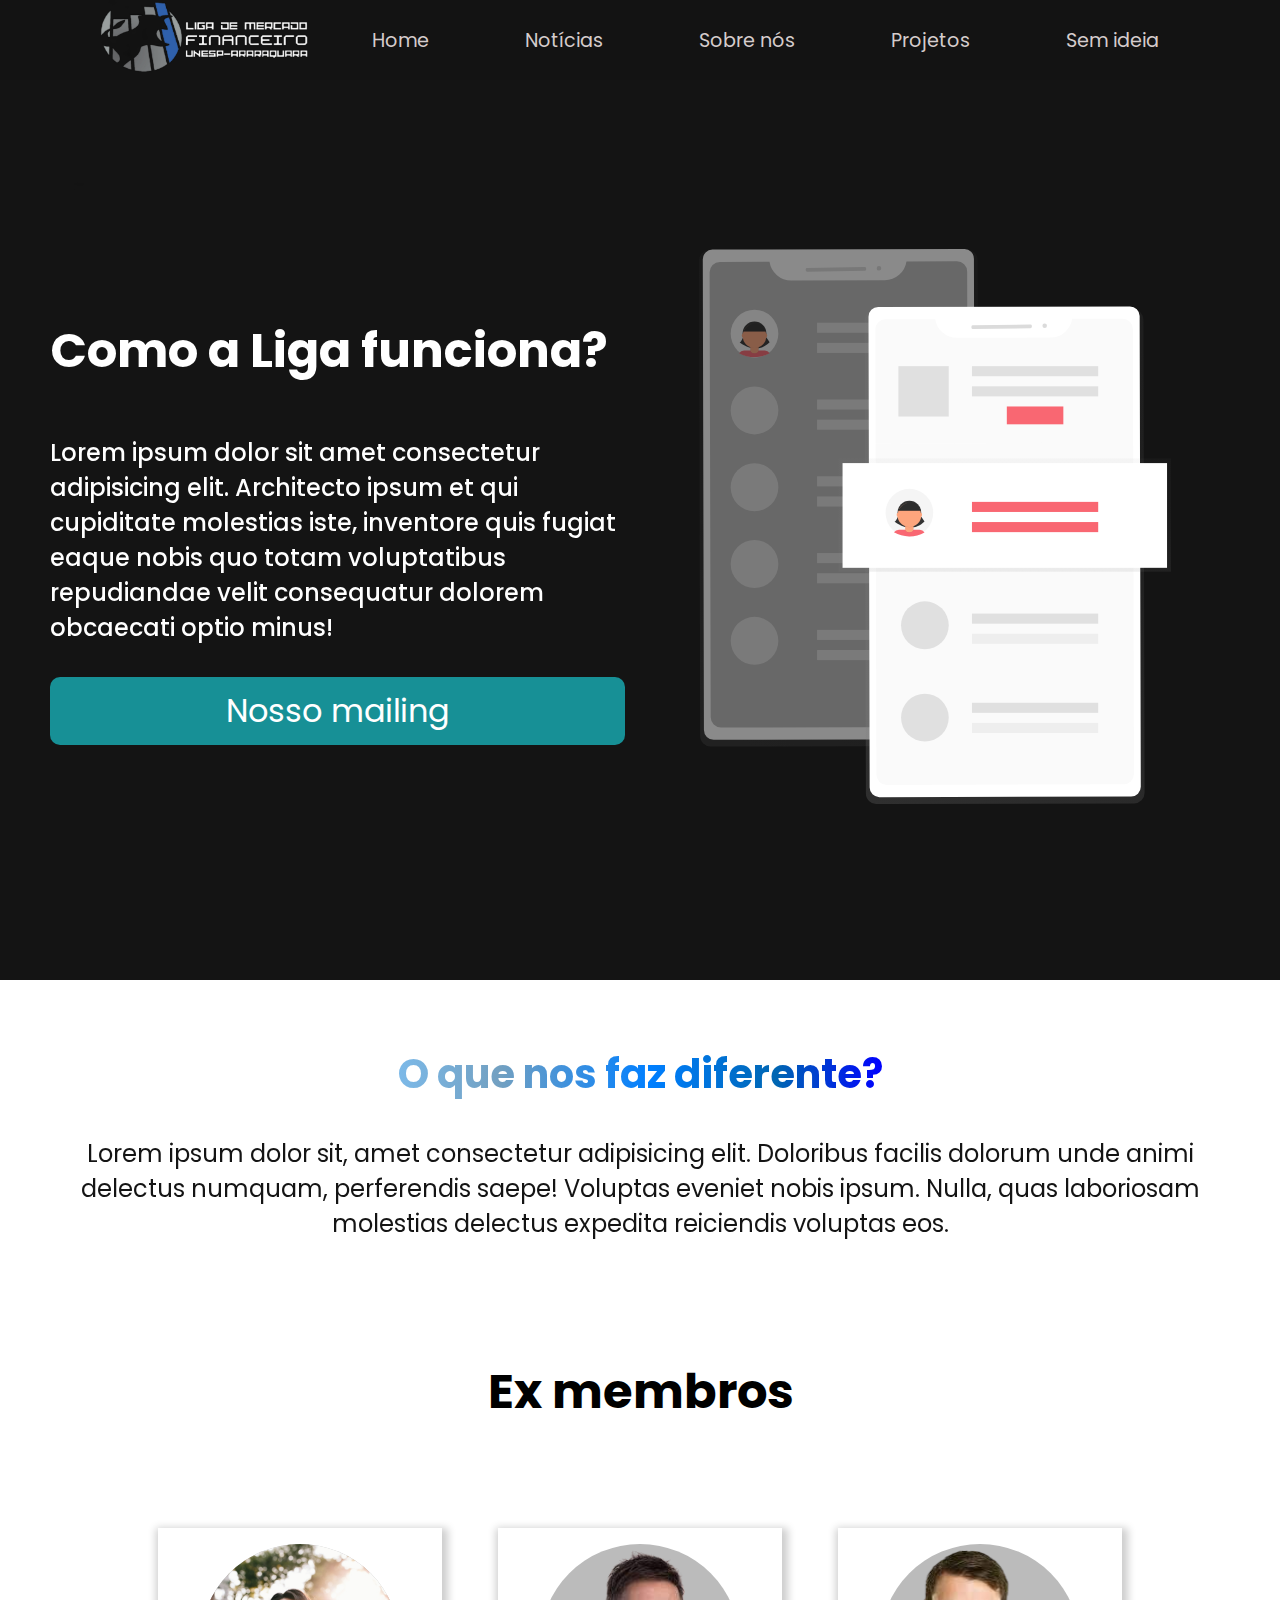
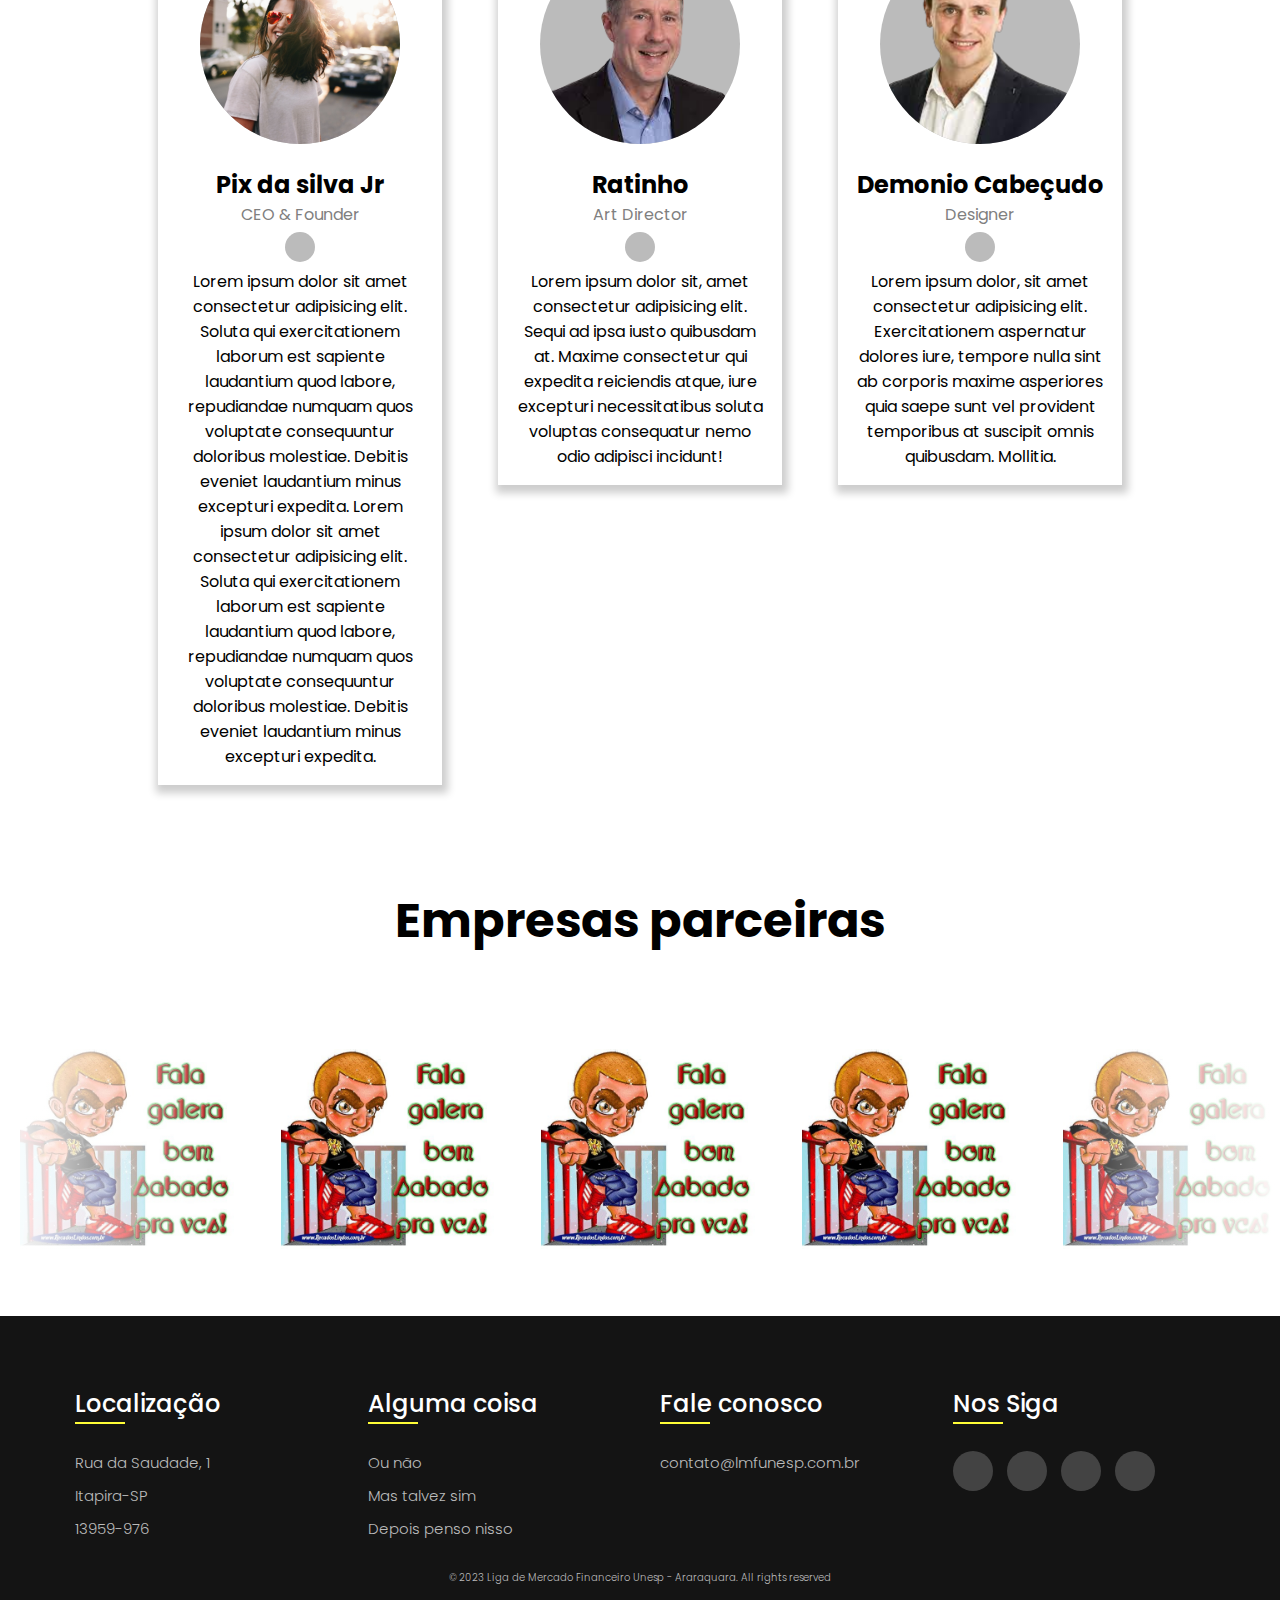
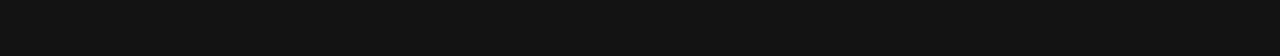
<file: index.html>
<!DOCTYPE html>
<html lang="pt-BR">
<head>
    <meta charset="UTF-8">
    <meta name="viewport" content="width=device-width, initial-scale=1.0">
    <title>Home | LMF Unesp</title>
    <link rel="stylesheet" href="style.css"/>
    <link rel="stylesheet" 
    href="https://cdnjs.cloudflare.com/ajax/libs/font-awesome/6.4.2/css/all.min.css" integrity="sha512-z3gLpd7yknf1YoNbCzqRKc4qyor8gaKU1qmn+CShxbuBusANI9QpRohGBreCFkKxLhei6S9CQXFEbbKuqLg0DA=="
        crossorigin="anonymous"
    />
    <link rel="preconnect" href="https://fonts.googleapis.com">
    <link rel="preconnect" href="https://fonts.gstatic.com" crossorigin>

    <link href="https://fonts.googleapis.com/css2?family=Kumbh+Sans:wght@400;700&display=swap" rel="stylesheet">
    <link rel="preconnect" href="https://fonts.googleapis.com">

    <link rel="preconnect" href="https://fonts.googleapis.com">
    <link rel="preconnect" href="https://fonts.gstatic.com" crossorigin>
    <link href="https://fonts.googleapis.com/css2?family=Kumbh+Sans:wght@400;700&family=Open+Sans:wght@300;400;700&family=Poppins:wght@300;400;500;600;700&family=Source+Sans+3:wght@300;400;700&display=swap" rel="stylesheet">

</head>
<body>
    
    <!--Nav Section html-->

    <nav class="navbar">
        <div class="navbar_container">
            <a href="/" id="navbar_logo">
                <img src="images/logo_refeita_unesp.png" height="300" width="250">
            </a>
            <div class="navbar_toggle" id="mobile-menu">
                <span class="bar"></span> <span class="bar"></span>
                <span class="bar"></span>
            </div>
            <ul class="navbar_menu">
                <li class="navbar_item">
                    <a href="/" class="navbar_link">Home</a>
                </li>
                <li class="navbar_item">
                    <a href="/institucional.html" class="navbar_link">Notícias</a>
                </li>
                <li class="navbar_item">
                    <a href="/sobrenos.html" class="navbar_link">Sobre nós</a>
                </li>
                <li class="navbar_item">
                    <a href="/projetos.html" class="navbar_link">Projetos</a>
                </li>
                <li class="navbar_item">
                    <a href="/" class="navbar_link">Sem ideia</a>
                </li>
            </ul>
        </div>
    </nav>

    <!--Hero Section html-->

    <div class="main">
        <div class="main_container">
            <div class="main_content">
                <h1>Como a Liga funciona?</h1>
                <p>Lorem ipsum dolor sit amet consectetur adipisicing elit. Architecto ipsum et qui cupiditate molestias iste, inventore quis fugiat eaque nobis quo totam voluptatibus repudiandae velit consequatur dolorem obcaecati optio minus!</p>
                <button class="main_button"><a href="/">Nosso mailing</a></button>
            </div>
            <div class="main_img-container">
                <img src="images/pic1.svg"
                alt="pic" id="main_img"/>
            </div>
        </div>
    </div>

    <!--Services Section-->

    <div class="services">
        <h1>O que nos faz diferente?</h1>
        <div class="services_container">
            <div class="services_card">
                <p>Lorem ipsum dolor sit, amet consectetur adipisicing elit. Doloribus facilis dolorum unde animi delectus numquam, perferendis saepe! Voluptas eveniet nobis ipsum. Nulla, quas laboriosam molestias delectus expedita reiciendis voluptas eos.</p>
            </div>
        </div>
    </div>

    <!--Profiles Section-->

    <h1 class="heading-profiles">Ex membros</h1>

    <div class="profiles">
        <div class="profiles-container">
            <div class="profiles-photos">
                <img src="images/profile1.jpg" alt="Jane">
                <div class="profiles-perfil">
                    <h2>Pix da silva Jr</h2>
                    <p class="title">CEO & Founder</p>
                    <a href="#">
                        <i class="fab fa-linkedin"></i>
                    </a>
                    <p>
                        Lorem ipsum dolor sit amet consectetur adipisicing elit. Soluta qui exercitationem laborum est sapiente laudantium quod labore, repudiandae numquam quos voluptate consequuntur doloribus molestiae. Debitis eveniet laudantium minus excepturi expedita.
                        Lorem ipsum dolor sit amet consectetur adipisicing elit. Soluta qui exercitationem laborum est sapiente laudantium quod labore, repudiandae numquam quos voluptate consequuntur doloribus molestiae. Debitis eveniet laudantium minus excepturi expedita.
                    </p>
                </div>
            </div>
        </div>
      
        <div class="profiles-container">
            <div class="profiles-photos">
                <img src="images/pessoa_2.png" alt="Mike">
                <div class="profiles-perfil">
                    <h2>Ratinho</h2>
                    <p class="title">Art Director</p>
                    <a href="#">
                        <i class="fab fa-linkedin"></i>
                    </a>
                    <p>
                        Lorem ipsum dolor sit, amet consectetur adipisicing elit. Sequi ad ipsa iusto quibusdam at. Maxime consectetur qui expedita reiciendis atque, iure excepturi necessitatibus soluta voluptas consequatur nemo odio adipisci incidunt!
                    </p>
                </div>
            </div>
        </div>
        
        <div class="profiles-container">
            <div class="profiles-photos">
                <img src="images/pessoa_3.png" alt="John">
                <div class="profiles-perfil">
                    <h2>Demonio Cabeçudo</h2>
                    <p class="title">Designer</p>
                    <a href="#">
                        <i class="fab fa-linkedin"></i>
                    </a>
                    <p>
                        Lorem ipsum dolor, sit amet consectetur adipisicing elit. Exercitationem aspernatur dolores iure, tempore nulla sint ab corporis maxime asperiores quia saepe sunt vel provident temporibus at suscipit omnis quibusdam. Mollitia.
                    </p>
                </div>
            </div>
        </div>
    </div>


    <!--Logos Section-->

    <h1 class="heading-logos">Empresas parceiras</h1>

    <div class="logos">
        <div class="logos-slide">
            <img src="images/falagalera.png" />
            <img src="images/falagalera.png" />
            <img src="images/falagalera.png" />
            <img src="images/falagalera.png" />
            <img src="images/falagalera.png" />
            <img src="images/falagalera.png" />
            <img src="images/falagalera.png" />
            <img src="images/falagalera.png" />
            <img src="images/falagalera.png" />
        </div>
        <div class="logos-slide">
            <img src="images/falagalera.png" />
            <img src="images/falagalera.png" />
            <img src="images/falagalera.png" />
            <img src="images/falagalera.png" />
            <img src="images/falagalera.png" />
            <img src="images/falagalera.png" />
            <img src="images/falagalera.png" />
            <img src="images/falagalera.png" />
            <img src="images/falagalera.png" />
        </div>
    </div>


    <!--Footer Section-->

    <div class="footer_container">
        <div class="footer_link">
            <div class="footer_link--wrapper">
                <div class="footer_link--items">
                    <h2>Localização</h2>
                    <ul>
                        <li><a href="#">Rua da Saudade, 1</a></li>
                        <li><a href="#">Itapira-SP</a></li>
                        <li><a href="#">13959-976</a></li>
                    </ul>
                </div>
                <div class="footer_link--items">
                    <h2>Alguma coisa</h2>
                    <ul>
                        <li><a href="#">Ou não</a></li>
                        <li><a href="#">Mas talvez sim</a></li>
                        <li><a href="#">Depois penso nisso</a></li>
                    </ul>
                </div>
                <div class="footer_link--items">
                    <h2>Fale conosco</h2>
                    <ul>
                        <li><a href="#">contato@lmfunesp.com.br</a></li>
                    </ul>
                </div>
                <div class="footer_link--items">
                    <h2>Nos Siga</h2>
                    <div class="social_icons">
                        <a href="#">
                            <i class="fab fa-facebook"></i>
                        </a>
                        <a href="#">
                            <i class="fab fa-instagram"></i>
                        </a>
                        <a href="#">
                            <i class="fab fa-linkedin"></i>
                        </a>
                        <a href="#">
                            <i class="fab fa-youtube"></i>
                        </a>
                    </div>
                </div>
            </div>
            <div class="social_media">
                <div class="social_media--wrap">
                    <p class="website_right">© 2023 Liga de Mercado Financeiro Unesp - Araraquara. All rights reserved</p>
                </div>
            </div>
        </div>
    </div>
        <script src="app.js"></script>
</body>
</html>
</file>
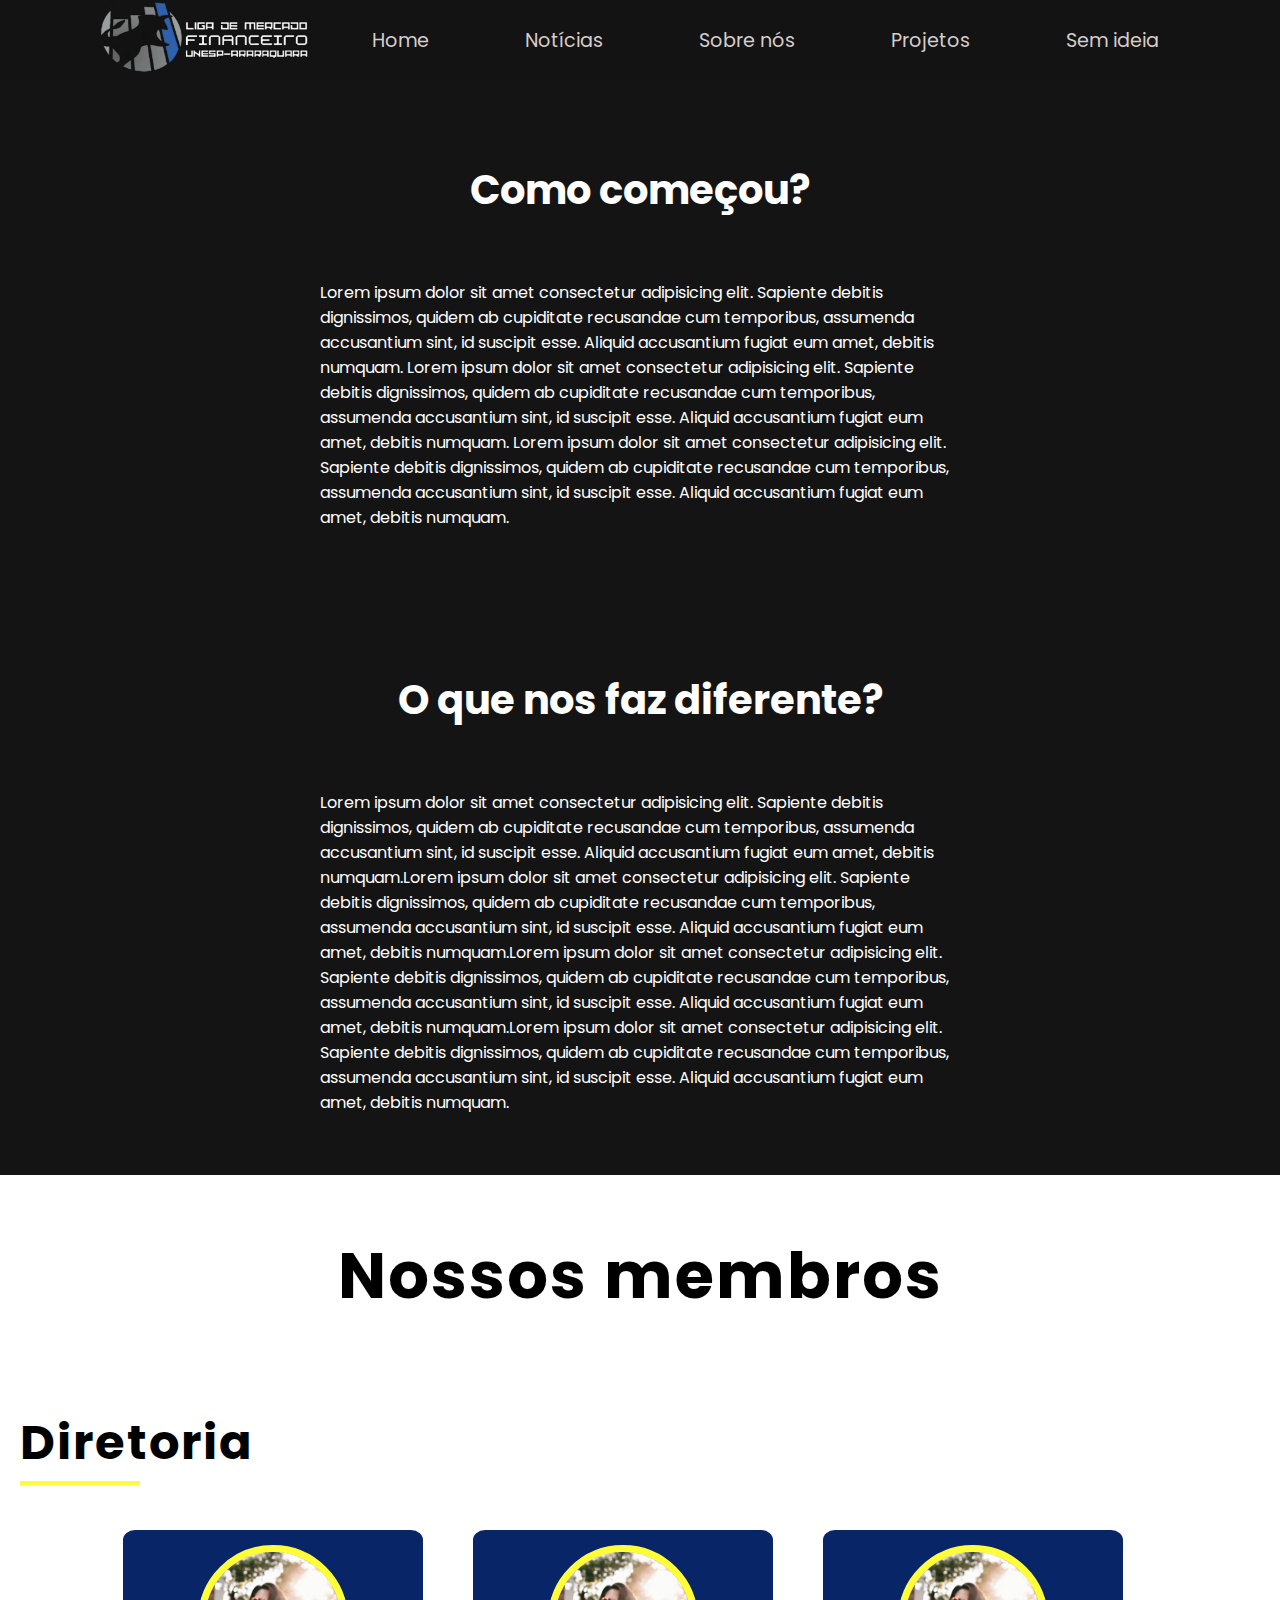
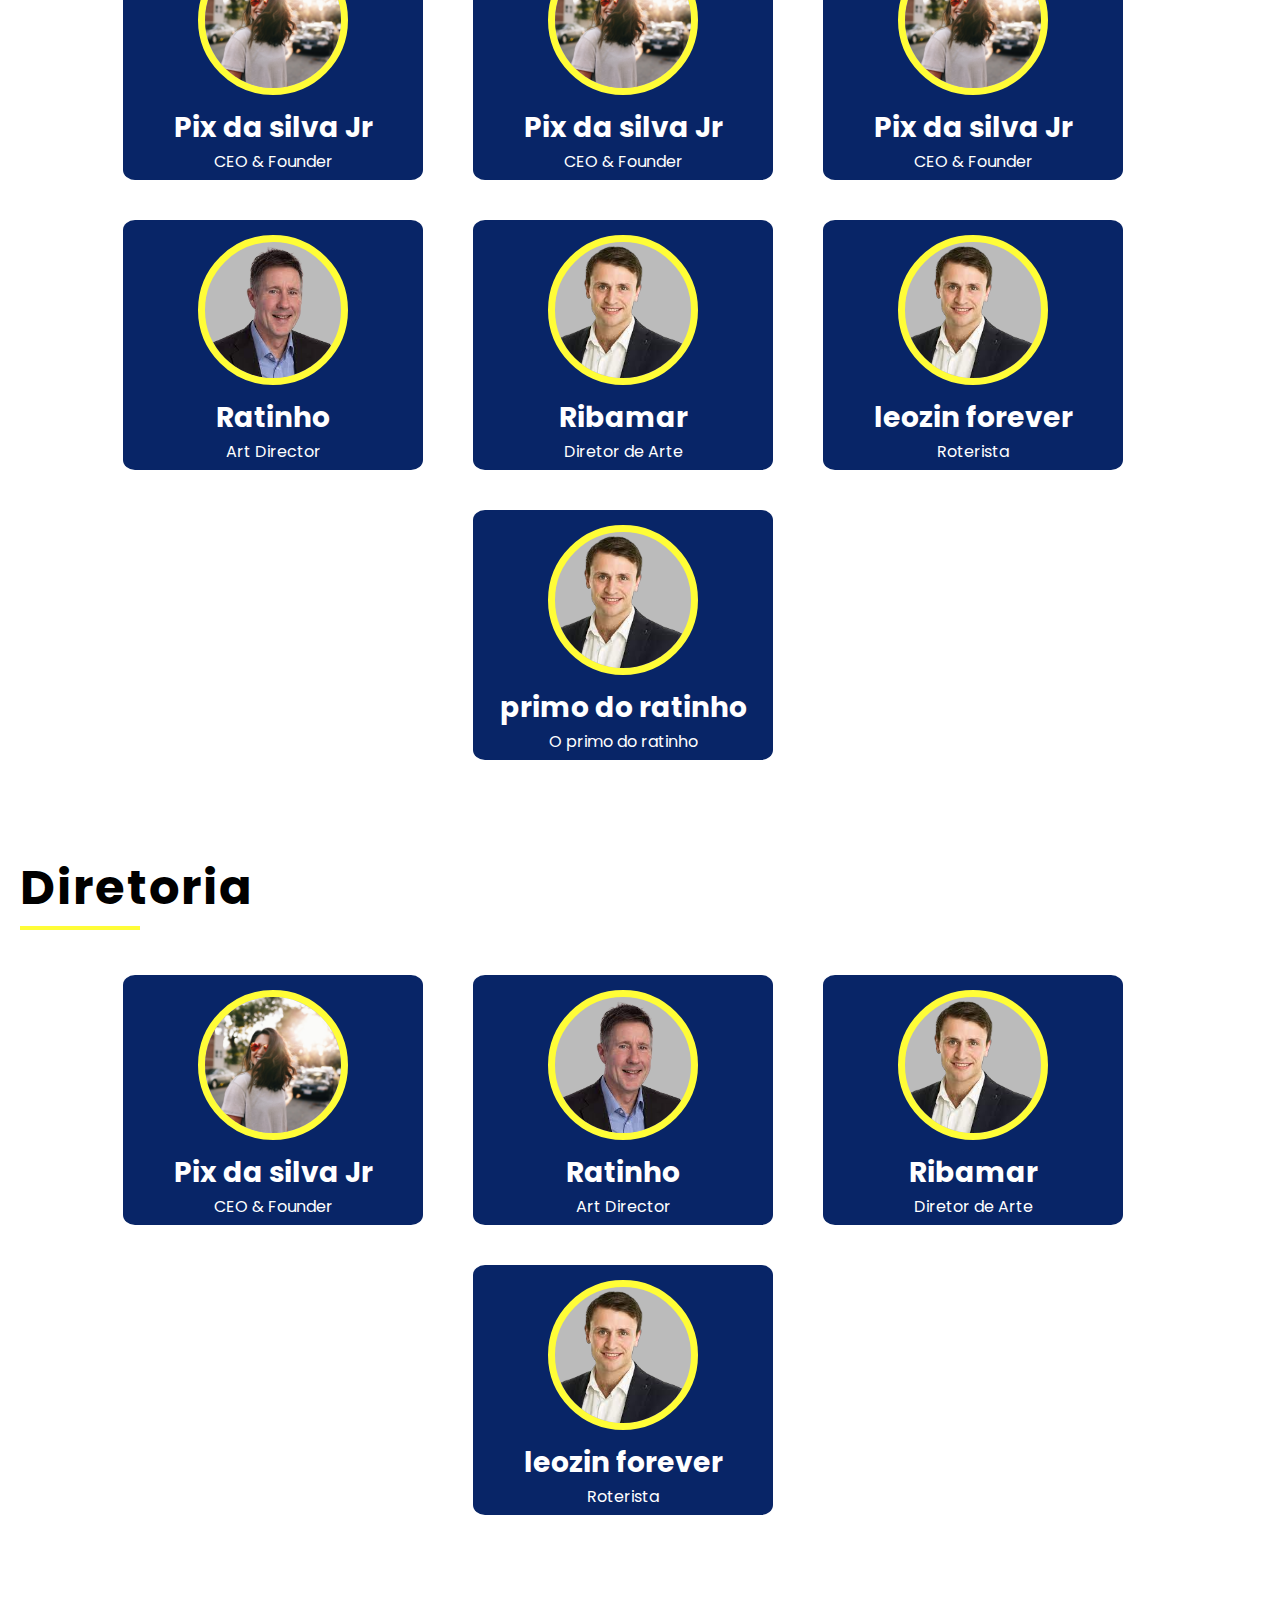
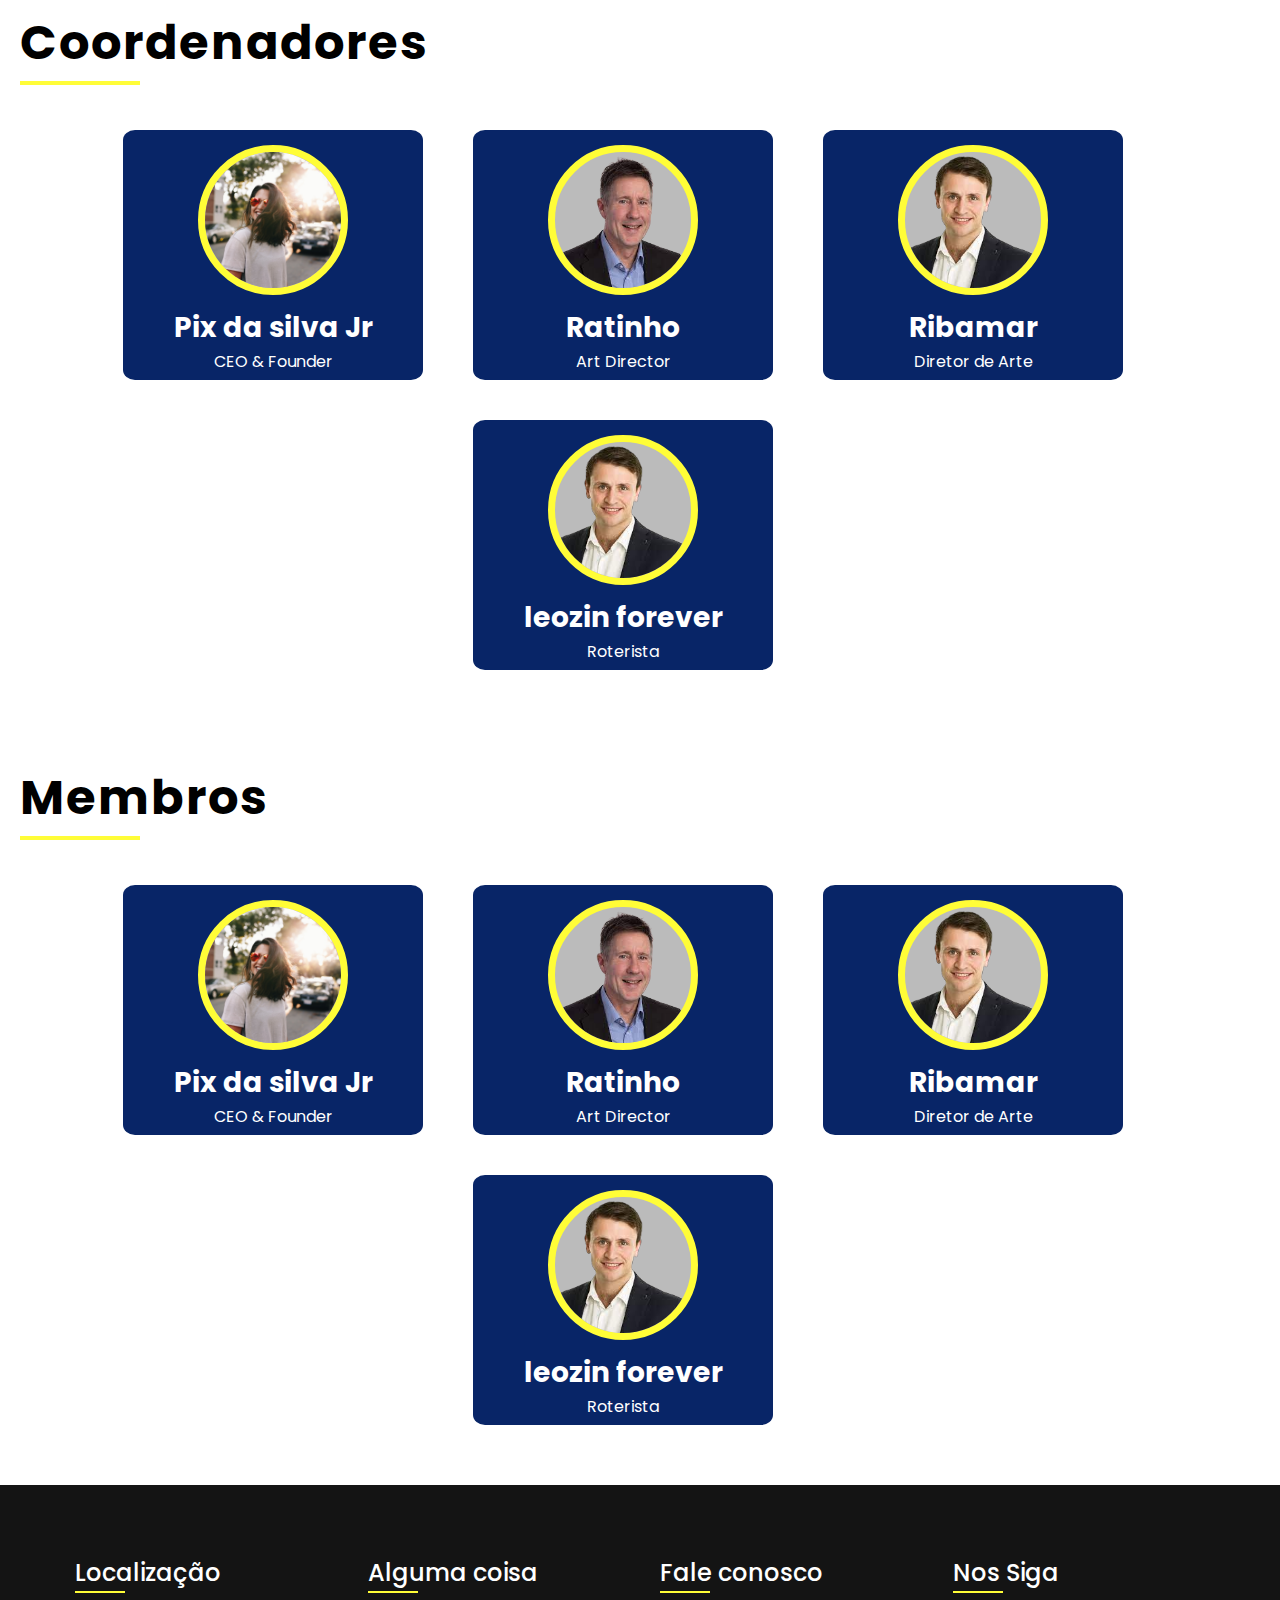
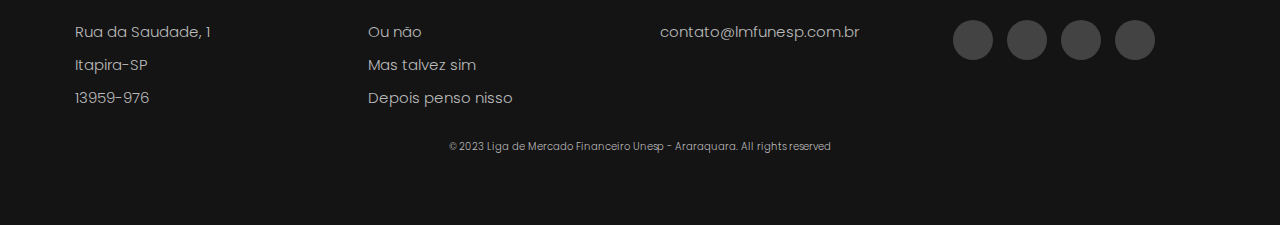
<file: sobrenos.html>
<!DOCTYPE html>
<html lang="pt-BR">
<head>
    <meta charset="UTF-8">
    <meta name="viewport" content="width=device-width, initial-scale=1.0">
    <title>Sobre nós | LMF Unesp</title>
    <link rel="stylesheet" href="style.css"/>
    <link rel="stylesheet" 
    href="https://cdnjs.cloudflare.com/ajax/libs/font-awesome/6.4.2/css/all.min.css" integrity="sha512-z3gLpd7yknf1YoNbCzqRKc4qyor8gaKU1qmn+CShxbuBusANI9QpRohGBreCFkKxLhei6S9CQXFEbbKuqLg0DA=="
        crossorigin="anonymous"
    />
    <link rel="preconnect" href="https://fonts.googleapis.com">
    <link rel="preconnect" href="https://fonts.gstatic.com" crossorigin>

    <link href="https://fonts.googleapis.com/css2?family=Kumbh+Sans:wght@400;700&display=swap" rel="stylesheet">
    <link rel="preconnect" href="https://fonts.googleapis.com">

    <link rel="preconnect" href="https://fonts.googleapis.com">
    <link rel="preconnect" href="https://fonts.gstatic.com" crossorigin>
    <link href="https://fonts.googleapis.com/css2?family=Kumbh+Sans:wght@400;700&family=Open+Sans:wght@300;400;700&family=Poppins:wght@300;400;500;600;700&family=Source+Sans+3:wght@300;400;700&display=swap" rel="stylesheet">

</head>
<body>

    <!--Nav Section html-->

    <nav class="navbar">
        <div class="navbar_container">
            <a href="/" id="navbar_logo">
                <img src="images/logo_refeita_unesp.png" height="300" width="250">
            </a>
            <div class="navbar_toggle" id="mobile-menu">
                <span class="bar"></span> <span class="bar"></span>
                <span class="bar"></span>
            </div>
            <ul class="navbar_menu">
                <li class="navbar_item">
                    <a href="/" class="navbar_link">Home</a>
                </li>
                <li class="navbar_item">
                    <a href="/institucional.html" class="navbar_link">Notícias</a>
                </li>
                <li class="navbar_item">
                    <a href="/sobrenos.html" class="navbar_link">Sobre nós</a>
                </li>
                <li class="navbar_item">
                    <a href="/projetos.html" class="navbar_link">Projetos</a>
                </li>
                <li class="navbar_item">
                    <a href="/" class="navbar_link">Sem ideia</a>
                </li>
            </ul>
        </div>
    </nav>

    <!--Members Section html-->

    <div class="text">
        <section class="start">
            <h1 class="title">Como começou?</h1>
            <div class="start-main-content">
                <p>
                    Lorem ipsum dolor sit amet consectetur adipisicing elit. Sapiente debitis dignissimos, quidem ab cupiditate recusandae cum temporibus, assumenda accusantium sint, id suscipit esse. Aliquid accusantium fugiat eum amet, debitis numquam.
                    Lorem ipsum dolor sit amet consectetur adipisicing elit. Sapiente debitis dignissimos, quidem ab cupiditate recusandae cum temporibus, assumenda accusantium sint, id suscipit esse. Aliquid accusantium fugiat eum amet, debitis numquam.
                    Lorem ipsum dolor sit amet consectetur adipisicing elit. Sapiente debitis dignissimos, quidem ab cupiditate recusandae cum temporibus, assumenda accusantium sint, id suscipit esse. Aliquid accusantium fugiat eum amet, debitis numquam.
                </p>
            </div>
        <section>
    
        <section class="start-2">
            <h2 class="title">O que nos faz diferente?</h2>
            <div class="start-sub-content">
                <p>
                    Lorem ipsum dolor sit amet consectetur adipisicing elit. Sapiente debitis dignissimos, quidem ab cupiditate recusandae cum temporibus, assumenda accusantium sint, id suscipit esse. Aliquid accusantium fugiat eum amet, debitis numquam.Lorem ipsum dolor sit amet consectetur adipisicing elit. Sapiente debitis dignissimos, quidem ab cupiditate recusandae cum temporibus, assumenda accusantium sint, id suscipit esse. Aliquid accusantium fugiat eum amet, debitis numquam.Lorem ipsum dolor sit amet consectetur adipisicing elit. Sapiente debitis dignissimos, quidem ab cupiditate recusandae cum temporibus, assumenda accusantium sint, id suscipit esse. Aliquid accusantium fugiat eum amet, debitis numquam.Lorem ipsum dolor sit amet consectetur adipisicing elit. Sapiente debitis dignissimos, quidem ab cupiditate recusandae cum temporibus, assumenda accusantium sint, id suscipit esse. Aliquid accusantium fugiat eum amet, debitis numquam.
                </p>
            </div>
        <section>
    </div>

    <h1 class="members-header">Nossos membros</h1>
    <h2 class="members-subheader">Diretoria</h2> 

    <div class="members">
        <div class="members-container">
            <div class="members-photos">
                <img src="images/profile1.jpg">
                <div class="members-perfil">
                    <h3>Pix da silva Jr</h3>
                    <p class="title">CEO & Founder</p>
                </div>
            </div>
        </div>

        <div class="members-container">
            <div class="members-photos">
                <img src="images/profile1.jpg">
                <div class="members-perfil">
                    <h3>Pix da silva Jr</h3>
                    <p class="title">CEO & Founder</p>
                </div>
            </div>
        </div>

        <div class="members-container">
            <div class="members-photos">
                <img src="images/profile1.jpg">
                <div class="members-perfil">
                    <h3>Pix da silva Jr</h3>
                    <p class="title">CEO & Founder</p>
                </div>
            </div>
        </div>
      
        <div class="members-container">
            <div class="members-photos">
                <img src="images/pessoa_2.png">
                <div class="members-perfil">
                    <h3>Ratinho</h3>
                    <p class="title">Art Director</p>
                </div>
            </div>
        </div>
        
        <div class="members-container">
            <div class="members-photos">
                <img src="images/pessoa_3.png">
                <div class="members-perfil">
                    <h3>Ribamar</h3>
                    <p class="title">Diretor de Arte</p>
                </div>
            </div>
        </div>
    
        <div class="members-container">
            <div class="members-photos">
                <img src="images/pessoa_3.png">
                <div class="members-perfil">
                    <h3>leozin forever</h3>
                    <p class="title">Roterista</p>
                </div>
            </div>
        </div>

        <div class="members-container">
            <div class="members-photos">
                <img src="images/pessoa_3.png">
                <div class="members-perfil">
                    <h3>primo do ratinho</h3>
                    <p class="title">O primo do ratinho</p>
                </div>
            </div>
        </div>
    </div>

    <h2 class="members-subheader">Diretoria</h2> <!--DIVISÃO-->

    <div class="members">
        <div class="members-container">
            <div class="members-photos">
                <img src="images/profile1.jpg">
                <div class="members-perfil">
                    <h3>Pix da silva Jr</h3>
                    <p class="title">CEO & Founder</p>
                </div>
            </div>
        </div>
      
        <div class="members-container">
            <div class="members-photos">
                <img src="images/pessoa_2.png">
                <div class="members-perfil">
                    <h3>Ratinho</h3>
                    <p class="title">Art Director</p>
                </div>
            </div>
        </div>
        
        <div class="members-container">
            <div class="members-photos">
                <img src="images/pessoa_3.png">
                <div class="members-perfil">
                    <h3>Ribamar</h3>
                    <p class="title">Diretor de Arte</p>
                </div>
            </div>
        </div>
    
        <div class="members-container">
            <div class="members-photos">
                <img src="images/pessoa_3.png">
                <div class="members-perfil">
                    <h3>leozin forever</h3>
                    <p class="title">Roterista</p>
                </div>
            </div>
        </div>
    </div>

    <h2 class="members-subheader">Coordenadores</h2> <!--DIVISÃO-->

    <div class="members">
        <div class="members-container">
            <div class="members-photos">
                <img src="images/profile1.jpg">
                <div class="members-perfil">
                    <h3>Pix da silva Jr</h3>
                    <p class="title">CEO & Founder</p>
                </div>
            </div>
        </div>
      
        <div class="members-container">
            <div class="members-photos">
                <img src="images/pessoa_2.png">
                <div class="members-perfil">
                    <h3>Ratinho</h3>
                    <p class="title">Art Director</p>
                </div>
            </div>
        </div>
        
        <div class="members-container">
            <div class="members-photos">
                <img src="images/pessoa_3.png">
                <div class="members-perfil">
                    <h3>Ribamar</h3>
                    <p class="title">Diretor de Arte</p>
                </div>
            </div>
        </div>
    
        <div class="members-container">
            <div class="members-photos">
                <img src="images/pessoa_3.png">
                <div class="members-perfil">
                    <h3>leozin forever</h3>
                    <p class="title">Roterista</p>
                </div>
            </div>
        </div>
    </div>

    <h2 class="members-subheader">Membros</h2> <!--DIVISÃO-->

    <div class="members">
        <div class="members-container">
            <div class="members-photos">
                <img src="images/profile1.jpg">
                <div class="members-perfil">
                    <h3>Pix da silva Jr</h3>
                    <p class="title">CEO & Founder</p>
                </div>
            </div>
        </div>
      
        <div class="members-container">
            <div class="members-photos">
                <img src="images/pessoa_2.png">
                <div class="members-perfil">
                    <h3>Ratinho</h3>
                    <p class="title">Art Director</p>
                </div>
            </div>
        </div>
        
        <div class="members-container">
            <div class="members-photos">
                <img src="images/pessoa_3.png">
                <div class="members-perfil">
                    <h3>Ribamar</h3>
                    <p class="title">Diretor de Arte</p>
                </div>
            </div>
        </div>
    
        <div class="members-container">
            <div class="members-photos">
                <img src="images/pessoa_3.png">
                <div class="members-perfil">
                    <h3>leozin forever</h3>
                    <p class="title">Roterista</p>
                </div>
            </div>
        </div>
    </div>

    <!--Footer Section-->

    <div class="footer_container">
        <div class="footer_link">
            <div class="footer_link--wrapper">
                <div class="footer_link--items">
                    <h2>Localização</h2>
                    <ul>
                        <li><a href="#">Rua da Saudade, 1</a></li>
                        <li><a href="#">Itapira-SP</a></li>
                        <li><a href="#">13959-976</a></li>
                    </ul>
                </div>
                <div class="footer_link--items">
                    <h2>Alguma coisa</h2>
                    <ul>
                        <li><a href="#">Ou não</a></li>
                        <li><a href="#">Mas talvez sim</a></li>
                        <li><a href="#">Depois penso nisso</a></li>
                    </ul>
                </div>
                <div class="footer_link--items">
                    <h2>Fale conosco</h2>
                    <ul>
                        <li><a href="#">contato@lmfunesp.com.br</a></li>
                    </ul>
                </div>
                <div class="footer_link--items">
                    <h2>Nos Siga</h2>
                    <div class="social_icons">
                        <a href="#">
                            <i class="fab fa-facebook"></i>
                        </a>
                        <a href="#">
                            <i class="fab fa-instagram"></i>
                        </a>
                        <a href="#">
                            <i class="fab fa-linkedin"></i>
                        </a>
                        <a href="#">
                            <i class="fab fa-youtube"></i>
                        </a>
                    </div>
                </div>
            </div>
            <div class="social_media">
                <div class="social_media--wrap">
                    <p class="website_right">© 2023 Liga de Mercado Financeiro Unesp - Araraquara. All rights reserved</p>
                </div>
            </div>
        </div>
    </div>
        <script src="app.js"></script>

</body>
</html>
</file>
<file: style.css>
/*HOME SECTION CSS*/
/*Nav Section CSS*/

* {
  box-sizing: border-box;
  margin: 0;
  padding: 0;
  font-family: "Poppins", sans-serif;
}

.navbar {
  background-color: #131313;
  height: 80px;
  display: flex;
  justify-content: center;
  align-items: center;
  font-size: 1.2rem;
  position: sticky;
  top: 0;
  z-index: 999;
  transition: 0.5s;
}

.navbar_container {
  display: flex;
  justify-content: center;
  height: 80px;
  z-index: 1;
  width: 100%;
  max-width: 1300px;
  margin: 0 auto;
  padding: 0 50px;
}

#navbar_logo {
  background-color: #131313;
  /* background-image: linear-gradient(to top, black 0%, blue 100%); */
  border-image: 10px;
  display: flex;
  align-items: center;
  cursor: pointer;
  text-decoration: none;
  -webkit-background-clip: text;
  background-clip: text;
  -webkit-text-fill-color: transparent;
  -moz-text-fill-color: transparent;
}

.navbar_menu {
  display: flex;
  align-items: center;
  list-style: none;
  text-align: center;
}

.navbar_item {
  height: 80px;
}

.navbar_link {
  color: #d5cccc;
  display: flex;
  align-items: center;
  justify-content: center;
  text-decoration: none;
  padding: 0 3rem;
  height: 100%;
}

.navbar_link:hover {
  color: #fff;
  transition: all 0.3s ease;
}

@media screen and (max-width: 820px) {
  .navbar_container {
    display: flex;
    justify-content: space-between;
    height: 80px;
    z-index: 1;
    width: 100%;
    max-width: 1300px;
    padding: 0;
  }

  .navbar_menu {
    display: grid;
    grid-template-columns: auto;
    margin: 0;
    width: 100%;
    position: absolute;
    top: -1000px;
    opacity: 0;
    transition: all 0.5s ease;
    height: 50vh;
    z-index: -1;
    background: #131313;
  }

  .navbar_menu.active {
    background: #131313;
    top: 100%;
    opacity: 1;
    transition: all 0.5s ease;
    z-index: 99;
    height: 50vh;
    font-size: 1.6rem;
  }

  #navbar_logo {
    padding-left: -10px;
  }

  .navbar_toggle .bar {
    width: 25px;
    height: 3px;
    margin: 5px auto;
    transition: all 0.3s ease-in-out;
    background: #fff;
  }

  .navbar_item {
    width: 100%;
  }

  .navbar_link {
    justify-content: center;
    text-align: center;
    padding: 2rem;
    width: 100%;
    display: table;
  }

  #mobile-menu {
    position: absolute;
    top: 20%;
    right: 5%;
    transform: translate(5%, 20%);
  }

  .navbar_toggle .bar {
    display: block;
    cursor: pointer;
  }

  #mobile-menu.is-active .bar:nth-child(2) {
    opacity: 0;
  }

  #mobile-menu.is-active .bar:nth-child(1) {
    transform: translateY(8px) rotate(45deg);
  }

  #mobile-menu.is-active .bar:nth-child(3) {
    transform: translateY(-8px) rotate(-45deg);
  }
}

@media screen and (max-width: 480px) {
  .navbar_link {
    font-size: 1.3rem;
  }
}

/*Hero Section CSS*/

.main {
  background-color: #141414;
}

.main_container {
  display: grid;
  grid-template-columns: 1fr 1fr;
  align-items: center;
  justify-self: center;
  margin: 0 auto;
  height: 100vh;
  background-color: #141414;
  z-index: 1;
  width: 100%;
  max-width: 1300px;
  padding: 0 50px;
}

.main_content h1 {
  font-size: 3rem;
  margin-bottom: 3rem;
  background-color: #fff;
  /* background-image: linear-gradient(to top); */
  background-size: 100%;
  -webkit-background-clip: text;
  background-clip: text;
  -webkit-text-fill-color: transparent;
  -moz-text-fill-color: transparent;
}

.main_content p {
  font-size: 1.5rem;
  margin-top: 2rem;
  font-weight: 500;
  background-color: #fff;
  /* background-image: linear-gradient(to top, red 0%, #fff 100%); */
  background-size: text;
  -webkit-background-clip: text;
  background-clip: text;
  -webkit-text-fill-color: transparent;
  -moz-text-fill-color: transparent;
  color: #fff;
}

.main_button {
  font-size: 2rem;
  background-color: #179096;
  padding: 10px 11rem 10px;
  border: none;
  border-radius: 10px;
  color: #fff;
  margin-top: 2rem;
  cursor: pointer;
  position: relative;
  transition: all 0.35s;
  outline: none;
}

.main_button a {
  position: relative;
  z-index: 2;
  color: #fff;
  text-decoration: none;
}

.main_button:after {
  position: absolute;
  content: "";
  top: 0;
  left: 0;
  width: 0;
  height: 100%;
  background: #37ffee;
  transition: all 0.35s;
  border-radius: 10px;
}

.main_button:hover {
  color: #fff;
}

.main_button:hover:after {
  width: 100%;
}

.main_img-container {
  text-align: center;
}

#main_img {
  height: 80%;
  width: 80%;
}

@media screen and (max-width: 820px) {
  .main_container {
    display: grid;
    grid-template-columns: auto;
    align-items: center;
    width: 100%;
    margin: 0 auto;
    height: 111vh;
  }
  .main_content {
    text-align: center;
    margin-bottom: 0rem;
  }

  .main_content h1 {
    font-size: 3.5rem;
    margin-top: 2rem;
  }
  .main_content p {
    font-size: 1.7rem;
    margin-top: 2rem;
  }

  .main_button {
    padding: 17px 10rem 17px;
    margin-top: 4rem;
    margin-bottom: 4rem;
  }
  .main_img-container {
    width: 100%;
    height: 100%;
  }
}

@media screen and (max-width: 480px) {
  .main_container {
    display: grid;
    grid-template-columns: auto;
    align-items: center;
    width: 100%;
    margin: 0 auto;
    height: 105vh;
  }
  .main_content {
    text-align: center;
    margin-bottom: 0rem;
  }

  .main_content h1 {
    font-size: 2rem;
    margin-top: 2rem;
    margin-bottom: 1rem;
  }
  .main_content p {
    font-size: 1.3rem;
    margin-top: 1.5rem;
  }

  .main_button {
    padding: 10px 4rem 10px;
    margin-top: 2.5rem;
    margin-bottom: 2.5rem;
    font-size: 1.4rem;
  }
  .main_img-container {
    width: 100%;
    height: 100%;
  }
}

/*Services Section CSS*/

.services {
  background: #fff;
  display: flex;
  flex-direction: column;
  align-items: center;
  height: 40vh;
}

.services h1 {
  background-color: #fff;
  background-image: linear-gradient(
    to right,
    #f0f8ff 0%,
    #7cb9e8 0%,
    #72a0c1 21%,
    #007fff 52%,
    #0066b2 78%,
    #0000ff 100%
  );
  margin-top: 4rem;
  background-size: 100%;
  margin-bottom: 0;
  font-size: 2.5rem;
  -webkit-background-clip: text;
  background-clip: text;
  -webkit-text-fill-color: transparent;
  -moz-text-fill-color: transparent;
}

.services_container {
  display: grid;
  padding: 0 5rem;
  flex-wrap: wrap;
}

.services_card {
  text-align: center;
  background-color: #141414;
  background-size: text;
  margin-top: 2rem;
  font-size: 1.5rem;
  -webkit-background-clip: text;
  background-clip: text;
  -webkit-text-fill-color: transparent;
  -moz-text-fill-color: transparent;
}

@media screen and (max-width: 820px) {
  .services {
    height: 1600px;
  }

  .services h1 {
    font-size: 3.5rem;
    margin-top: 4rem;
    align-items: center;
  }
  .services_container p {
    font-size: 1.5rem;
    font-weight: 700;
    justify-content: center;
    align-items: center;
  }
}

@media screen and (max-width: 480px) {
  .services {
    height: 1400px;
    text-align: center;
    padding: 0 1rem 0 1rem;
  }

  .services h1 {
    font-size: 1.8rem;
    margin-top: 3rem;
  }

  .services p {
    font-size: 1.3rem;
    font-weight: 500;
  }

  .services_card {
    width: 100%;
  }
}

/*Profiles Section*/

.heading-profiles {
  box-sizing: border-box;
  display: flex;
  flex-wrap: wrap;
  justify-content: center;
  align-items: center;
  margin: 1rem 0 2rem 0;
  font-weight: 700;
  font-size: 3rem;
}

.profiles {
  box-sizing: inherit;
  display: flex;
  flex-wrap: wrap;
  justify-content: center;
  align-items: stretch;
  margin: 80px 40px;
}

.profiles-container {
  margin: 20px;
  padding: 0 8px;
  text-align: center;
  flex: 1;
  max-width: 300px;
}

.profiles-photos img {
  width: 200px;
  background: #bbbbbb;
  justify-content: center;
  align-items: center;
  border-radius: 50%;
  margin-top: 16px;
}

.profiles-photos {
  box-shadow: 2px 4px 8px 4px rgba(0, 0, 0, 0.2);
}

.profiles-perfil {
  padding: 16px 16px;
  text-align: center;
}

.profiles-perfil a {
  display: inline-block;
  height: 30px;
  width: 30px;
  color: #131313;
  background-color: #bbbbbb;
  line-height: 30px;
  border-radius: 50%;
  transition: all 0.5s ease;
  align-items: center;
  justify-content: center;
}

.profiles-perfil a:hover {
  color: #fff;
  background-color: #131313;
}

.profiles .title {
  color: grey;
  margin-bottom: 5px;
}

@media screen and (max-width: 480px) {
  .profiles-container {
    width: 100%;
    margin: 20px 0;
  }
}

/*Logos Section*/

@keyframes slide {
  from {
    transform: translateX(0);
  }
  to {
    transform: translateX(-100%);
  }
}

.heading-logos {
  box-sizing: border-box;
  display: flex;
  flex-wrap: wrap;
  justify-content: center;
  align-items: center;
  margin: 1rem 0 2rem 0;
  font-weight: 700;
  font-size: 3rem;
}

.logos {
  overflow: hidden;
  background-color: #fff;
  padding: 60px 0;
  white-space: nowrap;
  position: relative;
}

.logos:before,
.logos:after {
  position: absolute;
  top: 0;
  width: 250px;
  height: 100%;
  content: "";
  z-index: 2;
}

.logos:before {
  background: linear-gradient(to left, rgba(255, 255, 255, 0), #fff);
  left: 0;
}

.logos:after {
  background: linear-gradient(to right, rgba(255, 255, 255, 0), #fff);
  right: 0;
}

.logos:hover .logos-slide {
  animation-play-state: paused;
}

.logos-slide {
  display: inline-block;
  animation: 50s slide infinite linear;
}

.logos-slide img {
  height: 200px;
  margin: 0 20px;
}

/* Footer CSS */

.footer_container {
  background-color: #141414;
  padding: 70px 0;
}

.footer_link {
  max-width: 1170px;
  margin: auto;
}

.footer_link--wrapper {
  display: flex;
  flex-wrap: wrap;
}

.footer_link--items {
  width: 25%;
  padding: 0 20px;
}

.footer_link--items ul {
  list-style: none;
}

.footer_link--items h2 {
  font-size: 24px;
  color: #fff;
  margin-bottom: 30px;
  font-weight: 500;
  position: relative;
}

.footer_link--items h2::before {
  content: "";
  position: absolute;
  left: 0;
  bottom: -3px;
  background-color: #FFFD37;
  height: 2px;
  box-sizing: border-box;
  width: 50px;
}

.footer_link--items ul li:not(:last-child) {
  margin-bottom: 10px;
}

.footer_link--items ul li a {
  font-size: 15px;
  color: #ffffff;
  text-decoration: none;
  font-weight: 300;
  color: #bbbbbb;
  display: block;
  transition: all 0.3s ease;
}

.footer_link--items ul li a:hover {
  color: #ffffff;
  padding-left: 10px;
}

.footer_link--items .social_icons a {
  display: inline-block;
  height: 40px;
  width: 40px;
  background-color: rgba(255, 255, 255, 0.2);
  margin: 0 10px 10px 0;
  text-align: center;
  line-height: 40px;
  border-radius: 50%;
  color: #ffffff;
  transition: all 0.5s ease;
}

.footer_link--items .social_icons a:hover {
  color: #24262b;
  background-color: #ffffff;
}

.social_media {
  color: #bbbbbb;
  margin-top: 30px;
  font-weight: 300;
  font-size: 10px;
  text-align: center;
}

@media screen and (max-width: 820px) {
  .footer_link--items {
    margin-bottom: 30px;
    left: 200px;
    padding-left: 90px;
    width: 50%;
  }
}

@media screen and (max-width: 480px) {
  .footer_link--items {
    width: 100%;
    padding-left: 30px;
  }
}

/*About us Section*/
/*Start Section CSS*/

.text {
  height: text;
}

.start {
  display: flex;
  flex-direction: column;
  align-items: center;
  justify-content: center;
  background-color: #141414;
}

.start-2 {
  display: flex;
  flex-direction: column;
  align-items: center;
  justify-content: center;
  background-color: #141414;
}

.start h1 {
  color: #fff;
  margin-top: 5rem;
  font-size: 40px;
}

.start-2 h2 {
  color: #fff;
  margin-top: 5rem;
  font-size: 40px;
}

.start-main-content p {
  color: #fff;
  background-color: #141414;
  padding: 0 20rem;
  padding-block: 60px;
}

.start-sub-content p {
  color: #fff;
  /* background-color: #141414; */
  padding: 0 20rem;
  padding-block: 60px;
}

/* .start .start-main-content {
  padding-block: 60px;
  background-color: #141414;
  margin-inline: auto;
  padding-inline: 5rem;
}

.start .start-sub-content {
  padding-block: 2rem;
  background-color: #141414;
  margin-inline: auto;
  padding-inline: 5rem;
} */

/* .start::after {
  content: "";
  background-color: #bbbbbb;
  position: absolute;
  inset: 0;
  z-index: -1;
  transform: skewY(-5deg);
  height: text;
}

.start-2 {
  background-color: #fff;
}

.start-main-content h1 {
  position: relative;
  align-items: center;
  display: flex;
  justify-content: center;
  font-size: 3.5rem;
  height: 35vh;
}

.start-sub-content h2 {
  align-items: center;
  display: flex;
  justify-content: center;
  font-size: 3.5rem;
  padding: 20px;
} */

/* .start-main-content p {
  position: relative;
  align-items: center;
  justify-self: center;
  margin: 0 auto;
  justify-content: center;
  padding: 40px;
  max-width: 600px;
  max-height: 600px;
  background-color: red;
  background-size: text;
}

.start-sub-content p {
  align-items: center;
  justify-self: center;
  margin: 40px auto;
  justify-content: center;
  padding: 40px;
  max-width: 600px;
  max-height: 600px;
  background-color: yellow;
  background-size: text;
} */

/*Members Section CSS*/
.members-header {
  height: 10vh;
  align-items: center;
  justify-content: center;
  font-size: 4rem;
  color: #000000;
  font-family: 700;
  display: flex;
  z-index: 1;
  width: 100%;
  padding: 100px;
  letter-spacing: 2px;
}

.members-subheader {
  font-size: 3rem;
  height: 15vh;
  font-family: 700;
  align-items: center;
  justify-content: left;
  color: black;
  display: flex;
  width: 100%;
  padding: 20px;
  position: relative;
  text-transform: capitalize;
  letter-spacing: 2px;
  margin: 0px;
}

.members-subheader::before {
  content: "";
  position: absolute;
  background-color: #FFFD37;
  bottom: 25px;
  height: 4px;
  width: 120px;
  left: 20px;
  box-sizing: border-box;
}

.members {
  display: flex;
  flex-wrap: wrap;
  justify-content: center;
  align-items: stretch;
  margin: 20px 40px;
  box-sizing: border-box;
}

.members-container {
  margin-bottom: 40px;
  padding: 0 8px;
  text-align: center;
  flex: 1;
  max-width: 350px;
}

.members-photos img {
  margin-top: 15px;
  width: 150px;
  background: #bbbbbb;
  justify-content: center;
  align-items: center;
  border-radius: 50%;
  border: 7px solid #FFFD37;
  /* box-shadow: 2px 4px 8px 4px rgba(0, 0, 0, 0.5); */
}

.members-photos {
  /* box-shadow: 4px 4px 8px 4px rgba(0, 0, 0, 0.3); */
  /* border: 2px solid#0066b2; */
  width: 300px;
  height: 250px;
  border-radius: 4%;
  background-color: #082567;
}

.members-perfil {
  padding: 5px 5px;
  text-align: center;
  justify-content: center;
  font-size: 24px;
  font-family: 400;
}

.members-perfil h3 {
  color: #fff;
}

.members-perfil p {
  font-size: 16px;
  color: #fff;
}

@media screen and (max-width: 480px) {
  .members-container {
    margin: 20px 0;
  }

  .members-header {
    font-size: 2rem;
    height: 10vh;
    width: 100%;
    font-weight: 700;
  }

  .members-subheader {
    font-size: 1.8rem;
  }

  .members-subheader::before {
    bottom: 40px;
  }

  .start {
    height: auto;
  }

  .start-container p {
    max-width: 300px;
    font-size: 1.3rem;
    margin: 0 auto;
  }
}

@media screen and (max-width: 820px) {
  .start {
    height: auto;
  }

  .start-sub-content p {
    margin-bottom: 80px;
  }

  .members-subheader::before {
    bottom: 40px;
    width: 100px;
  }
}
</file>
